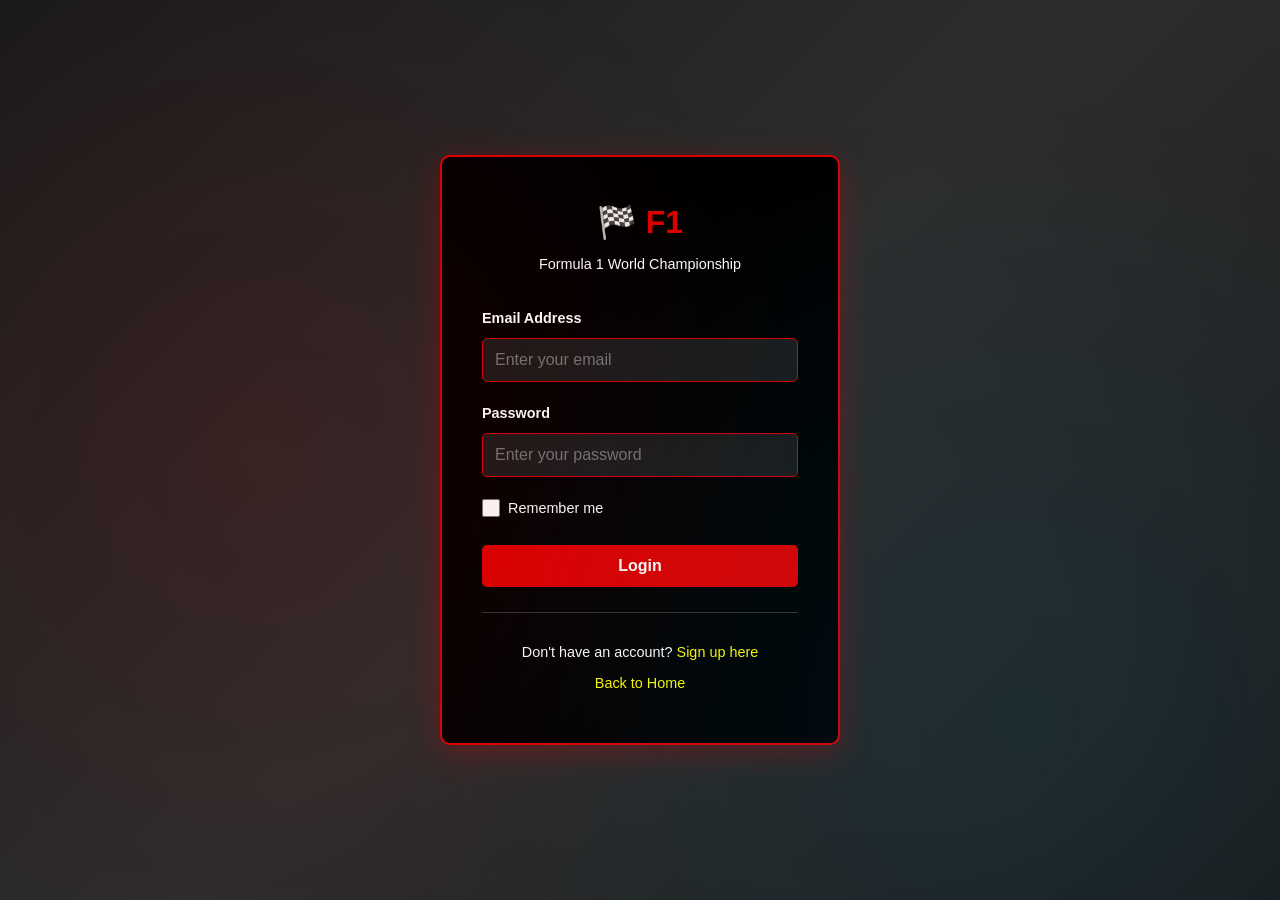
<file: login.html>
<!DOCTYPE html>
<html lang="en">

<head>
    <meta charset="UTF-8">
    <meta name="viewport" content="width=device-width, initial-scale=1.0">
    <title>Formula 1 - Login</title>
    <link rel="stylesheet" href="f1.css">
    <link rel="stylesheet" href="login.css">
</head>

<body class="login-body">
    <div class="login-container">
        <div class="login-box">
            <div class="login-header">
                <h1>🏁 F1</h1>
                <p>Formula 1 World Championship</p>
            </div>

            <form class="login-form">
                <div class="form-group">
                    <label for="email">Email Address</label>
                    <input type="email" id="email" name="email" placeholder="Enter your email" required>
                </div>

                <div class="form-group">
                    <label for="password">Password</label>
                    <input type="password" id="password" name="password" placeholder="Enter your password" required>
                </div>

                <div class="form-group checkbox">
                    <input type="checkbox" id="remember" name="remember">
                    <label for="remember">Remember me</label>
                </div>

                <button type="submit" class="login-btn">Login</button>
            </form>

            <div class="login-footer">
                <p>Don't have an account? <a href="#signup">Sign up here</a></p>
                <p><a href="F1.html">Back to Home</a></p>
            </div>
        </div>
    </div>

    <script src="login.js"></script>
</body>

</html>
</file>
<file: f1.css>
* {
            margin: 0;
            padding: 0;
            box-sizing: border-box;
        }

        :root {
            --accent: #ff1e1e;
            --accent-soft: #ff4d4d;
            --glass: rgba(255, 255, 255, 0.08);
            --blur: blur(14px);
        }

        body {
            font-family: 'Segoe UI', Tahoma, Geneva, Verdana, sans-serif;

            background:
                radial-gradient(900px circle at 10% 10%, rgba(255, 0, 60, .10), transparent 40%),
                radial-gradient(700px circle at 90% 80%, rgba(0, 170, 255, .10), transparent 40%),
                linear-gradient(180deg, #0b0e14 0%, #0f1320 50%, #0b0e14 100%);

            background-attachment: fixed;
            color: #fff;
            line-height: 1.6;
            position: relative;
        }

        body::before {
            content: '';
            position: fixed;
            top: 0;
            left: 0;
            width: 100%;
            height: 100%;
            background:
                radial-gradient(circle at 20% 50%, rgba(220, 0, 0, 0.1) 0%, transparent 50%),
                radial-gradient(circle at 80% 80%, rgba(0, 150, 200, 0.1) 0%, transparent 50%);
            pointer-events: none;
            z-index: 0;
        }

        header {
            background-color: #000000;
            box-shadow: 0 2px 10px rgba(0, 0, 0, 0.5);
            padding: 10px 0;
            position: fixed;
            width: 100%;
            top: 0;
            z-index: 1000;
        }

        .header-content {
            max-width: 1200px;
            margin: 0 auto;
            display: flex;
            justify-content: space-between;
            align-items: center;
            padding: 0.5rem 1rem;
        }

        .logo {
            font-size: 1rem;
            font-weight: bold;
            color: #fff;
        }

        nav ul {
            display: flex;
            list-style: none;
            gap: 1rem;
        }

        nav a {
            color: #fff;
            text-decoration: none;
            font-weight: 500;
            font-size: 0.85rem;
            transition: color 0.3s ease;
        }

        nav a:hover {
            color: #ffff00;
        }

        main {
            margin-top: 80px;
            max-width: 1200px;
            margin-left: auto;
            margin-right: auto;
            padding: 0 20px;
            position: relative;
            z-index: 1;
        }

        .hero {
            background: linear-gradient(rgba(184, 153, 153, 0.7), rgba(25, 25, 25, 0.2)), url('https://images.unsplash.com/photo-1742744652734-d5ec6598b5da?q=80&w=1200&auto=format&fit=crop');
            background-size: cover;
            background-position: center;
            background-attachment: fixed;
            padding: 60px 20px;
            margin-bottom: 40px;
            border-radius: 0;
            display: flex;
            flex-direction: column;
            gap: 0;
            align-items: center;
            justify-content: center;
            text-align: center;
            position: relative;
            overflow: hidden;
        }

        .hero::before {
            content: '';
            position: absolute;
            top: 0;
            left: 0;
            right: 0;
            bottom: 0;
            background: linear-gradient(180deg, transparent 0%, rgba(0, 0, 0, 0.4) 100%);
            z-index: 0;
        }

        .hero-content {
            flex: 1;
            position: relative;
            z-index: 1;
            max-width: 600px;
        }

        .hero-image {
            display: none;
        }

        .hero-image img {
            width: 100%;
            border-radius: 8px;
            box-shadow: 0 4px 15px rgba(220, 0, 0, 0.3);
        }

        .hero h1 {
            font-size: 48px;
            margin-bottom: 15px;
            color: #ffff00;
            text-shadow: 2px 2px 8px rgba(0, 0, 0, 0.8);
            font-weight: 900;
            letter-spacing: 2px;
        }

        .hero p {
            font-size: 16px;
            color: #fff;
            margin-bottom: 25px;
            text-shadow: 1px 1px 4px rgba(0, 0, 0, 0.8);
            line-height: 1.4;
        }

        .btn {
            display: inline-block;
            padding: 12px 30px;
            background-color: #dc0000;
            color: #fff;
            text-decoration: none;
            border-radius: 5px;
            font-weight: bold;
            transition: 0.3s;
            border: none;
            cursor: pointer;
        }

        .btn:hover {
            background-color: #ff0000;
            transform: translateY(-2px);
        }

        .section {
            margin-bottom: 50px;
        }

        .section h2 {
            font-size: 32px;
            margin-bottom: 25px;
            color: #ffff00;
            border-bottom: 3px solid #cf8181;
            padding-bottom: 10px;
        }

        .standings-table,
        .races-table {
            width: 100%;
            border-collapse: collapse;
            background-color: #1a1a1a;
            border-radius: 8px;
            overflow: hidden;
        }

        .standings-table th,
        .races-table th {
            background-color: #e07b7b;
            padding: 15px;
            text-align: left;
            font-weight: bold;
        }

        .standings-table td,
        .races-table td {
            padding: 12px 15px;
            border-bottom: 1px solid #333;
        }

        .standings-table tr:hover,
        .races-table tr:hover {
            background-color: #2d2d2d;
        }

        .grid {
            display: grid;
            grid-template-columns: repeat(auto-fit, minmax(300px, 1fr));
            gap: 20px;
            margin-bottom: 40px;
        }

        .card {
            background-color: #1a1a1a;
            border: 1px solid #333;
            border-radius: 8px;
            padding: 20px;
            transition: 0.3s;
            overflow: hidden;
        }

        .card img {
            width: 100%;
            height: 200px;
            object-fit: cover;
            border-radius: 6px;
            margin-bottom: 15px;
        }

        .card:hover {
            background-color: #2d2d2d;
            border-color: #dc0000;
        }

        .card h3 {
            color: #ffff00;
            margin-bottom: 10px;
        }

        .card p {
            color: #ccc;
            font-size: 14px;
        }

        footer {
            background-color: #0a0a0a;
            padding: 30px 20px;
            text-align: center;
            border-top: 3px solid #dc0000;
            margin-top: 60px;
            position: relative;
            z-index: 1;
        }

        .position {
            font-weight: bold;
            color: #ffff00;
            width: 40px;
        }

        .drivers-grid {
            display: grid;
            grid-template-columns: repeat(auto-fit, minmax(200px, 1fr));
            gap: 25px;
            margin-bottom: 40px;
        }

        .driver-card {
            background-color: #1a1a1a;
            border: 2px solid #333;
            border-radius: 12px;
            overflow: hidden;
            transition: all 0.3s ease;
            position: relative;
        }

        .driver-card:hover {
            border-color: #dc0000;
            transform: translateY(-10px);
            box-shadow: 0 8px 25px rgba(220, 0, 0, 0.4);
        }

        .driver-photo {
            width: 100%;
            height: 250px;
            object-fit: cover;
            display: block;
            transition: transform .6s ease;
        }

        .driver-card:hover .driver-photo {
            transform: scale(1.08);
        }

        .driver-info {
            padding: 15px 20px;
            text-align: center;
        }

        .driver-name {
            font-size: 18px;
            font-weight: bold;
            color: #ffff00;
            margin-bottom: 5px;
        }

        .driver-team {
            font-size: 13px;
            color: #0099ff;
            margin-bottom: 8px;
        }

        .driver-points {
            font-size: 12px;
            color: #ccc;
            background-color: #2d2d2d;
            padding: 5px 10px;
            border-radius: 4px;
            display: inline-block;
        }
        .cars-grid {
            display: grid;
            grid-template-columns: repeat(auto-fit, minmax(250px, 1fr));
            gap: 25px;
            margin-bottom: 40px;
        }

        .car-card {
            background: linear-gradient(135deg, rgba(220, 0, 0, 0.1), rgba(0, 150, 200, 0.1));
            border: 2px solid #444;
            border-radius: 12px;
            overflow: hidden;
            transition: all 0.3s ease;
            position: relative;
            width: 400h
        }

        .car-card:hover {
            border-color: #dc0000;
            transform: translateY(-10px);
            box-shadow: 0 8px 25px rgba(220, 0, 0, 0.4);
        }

        .car-image {
            width: 100%;
            height: 220px;
            object-fit: cover;
            display: block;
            transition: transform 0.6s ease;
        }

        .car-card:hover .car-image {
            transform: scale(1.08);
        }

        .car-info {
            padding: 20px;
        }

        .car-team {
            font-size: 16px;
            font-weight: bold;
            color: #ffff00;
            margin-bottom: 8px;
        }

        .car-model {
            font-size: 14px;
            color: #0099ff;
            margin-bottom: 10px;
        }

        .car-specs {
            font-size: 12px;
            color: #ccc;
            line-height: 1.5;
        }

        .standings-table tr:hover td,
        .races-table tr:hover td {
            background: linear-gradient(90deg,
                    rgba(255, 50, 50, .15),
                    transparent);
        }

        html {
            scroll-behavior: smooth;
        }
</file>
<file: login.css>
.login-body {
    background: linear-gradient(135deg, #1a1a1a 0%, #2d2d2d 50%, #1a1a1a 100%);
    background-attachment: fixed;
    display: flex;
    justify-content: center;
    align-items: center;
    min-height: 100vh;
    font-family: Arial, sans-serif;
    margin: 0;
}

.login-container {
    width: 100%;
    display: flex;
    justify-content: center;
    align-items: center;
    padding: 20px;
}

.login-box {
    background-color: #000000;
    border: 2px solid #dc0000;
    border-radius: 10px;
    padding: 40px;
    width: 100%;
    max-width: 400px;
    box-shadow: 0 8px 32px rgba(220, 0, 0, 0.3);
}

.login-header {
    text-align: center;
    margin-bottom: 30px;
}

.login-header h1 {
    color: #dc0000;
    font-size: 2rem;
    margin: 0;
}

.login-header p {
    color: #fff;
    font-size: 0.9rem;
    margin: 5px 0 0 0;
}

.login-form {
    display: flex;
    flex-direction: column;
}

.form-group {
    margin-bottom: 20px;
}

.form-group label {
    color: #fff;
    font-weight: bold;
    display: block;
    margin-bottom: 8px;
    font-size: 0.9rem;
}

.form-group input[type="email"],
.form-group input[type="password"] {
    width: 100%;
    padding: 12px;
    border: 1px solid #dc0000;
    border-radius: 5px;
    background-color: #1a1a1a;
    color: #fff;
    font-size: 1rem;
    box-sizing: border-box;
    transition: border-color 0.3s ease;
}

.form-group input[type="email"]:focus,
.form-group input[type="password"]:focus {
    outline: none;
    border-color: #ffff00;
    box-shadow: 0 0 8px rgba(255, 255, 0, 0.3);
}

.form-group.checkbox {
    display: flex;
    align-items: center;
    margin-bottom: 25px;
}

.form-group.checkbox input[type="checkbox"] {
    width: 18px;
    height: 18px;
    margin-right: 8px;
    cursor: pointer;
}

.form-group.checkbox label {
    margin: 0;
    display: inline;
    font-weight: normal;
}

.login-btn {
    background-color: #dc0000;
    color: #fff;
    padding: 12px;
    border: none;
    border-radius: 5px;
    font-size: 1rem;
    font-weight: bold;
    cursor: pointer;
    transition: background-color 0.3s ease, transform 0.2s ease;
}

.login-btn:hover {
    background-color: #a00000;
    transform: scale(1.02);
}

.login-btn:active {
    transform: scale(0.98);
}

.login-footer {
    text-align: center;
    margin-top: 25px;
    border-top: 1px solid #333;
    padding-top: 20px;
}

.login-footer p {
    color: #fff;
    font-size: 0.9rem;
    margin: 8px 0;
}

.login-footer a {
    color: #ffff00;
    text-decoration: none;
    transition: color 0.3s ease;
}

.login-footer a:hover {
    color: #dc0000;
    text-decoration: underline;
}
</file>
